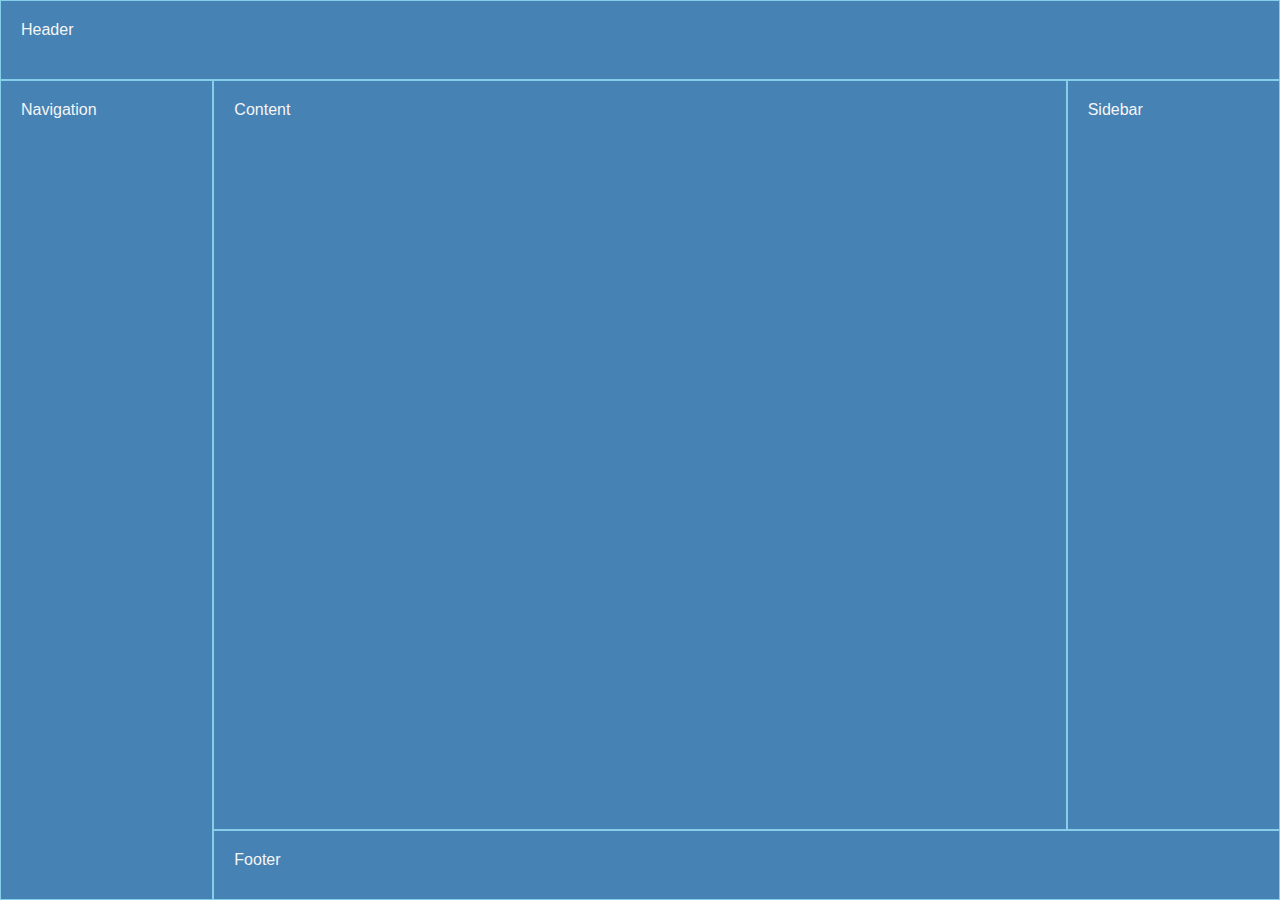
<file: index.html>
<!DOCTYPE html>
<html lang="en">
<head>
    <meta charset="UTF-8">
    <meta http-equiv="X-UA-Compatible" content="IE=edge">
    <meta name="viewport" content="width=device-width, initial-scale=1.0">
    <title>Grid Lock</title>
    <link rel="stylesheet" href="./index.css"/>
</head>
<body>
    <header class="items">Header</header>
    <nav class="items">Navigation</nav>
    <main class="items">Content</main>
    <aside class="items">Sidebar</aside>
    <footer class="items">Footer</footer>
</body>
</html>
</file>
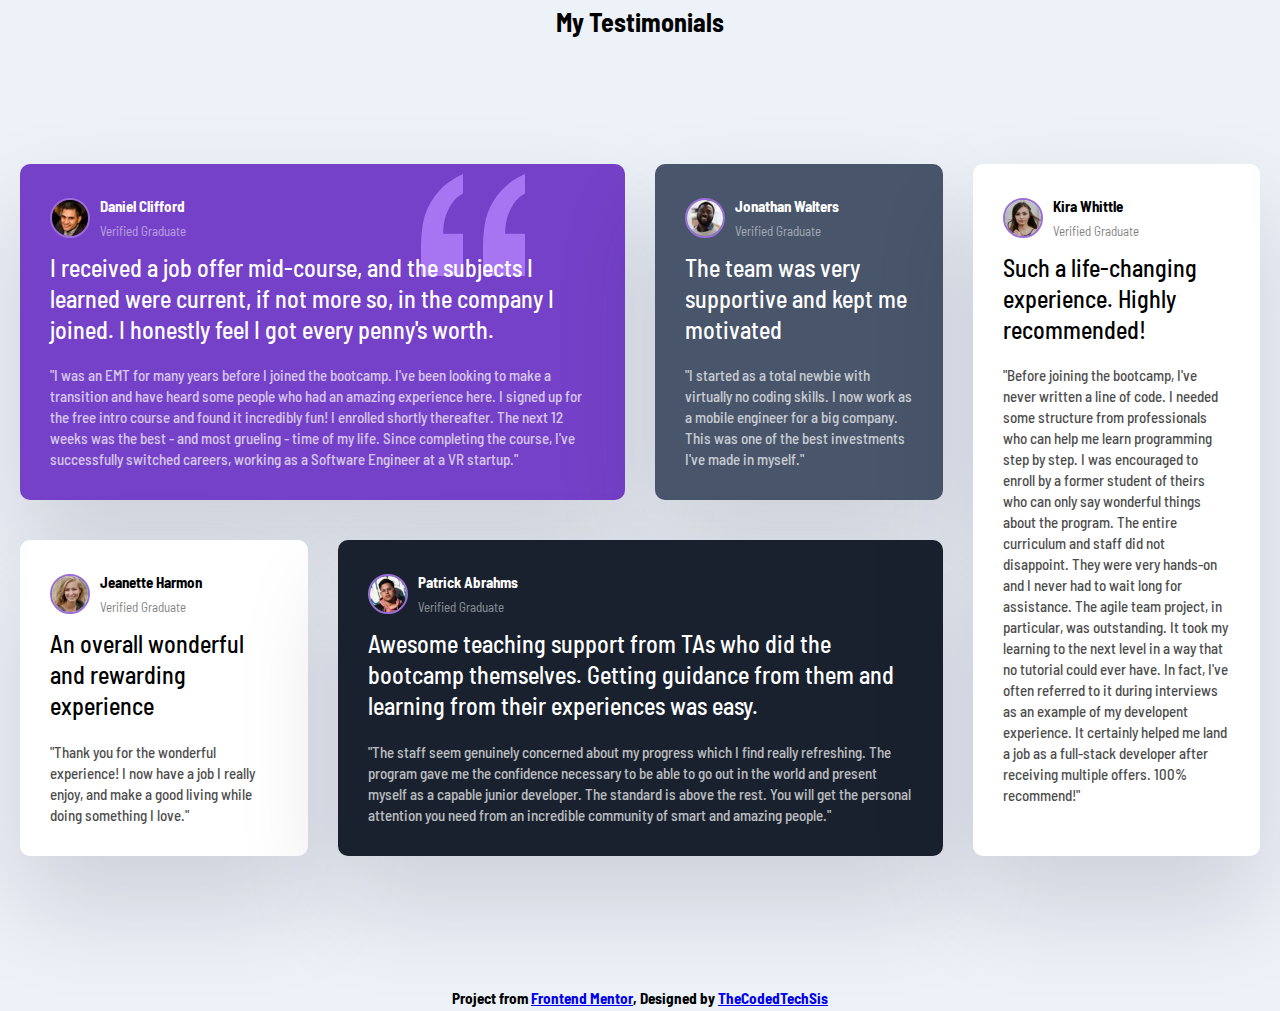
<file: Grid project/index.html>
<!DOCTYPE html>
<html lang="en">
  <head>
    <meta charset="UTF-8" />
    <meta http-equiv="X-UA-Compatible" content="IE=edge" />
    <meta name="viewport" content="width=device-width, initial-scale=1.0" />
    <link rel="stylesheet" href="index.css" />
    <title>Testimonials</title>
  </head>
  <body>

    <div class="header-title">
      <h1>My Testimonials</h1>
    </div>
    <div class="testimonials">
      <div class="card card--bg-purple">
        <header class="card__header">
          <img src="images/image-daniel.jpg" class="card__img" alt="" />
          <div>
            <h3>Daniel Clifford</h3>
            <p>Verified Graduate</p>
          </div>
        </header>
        <p class="card__lead">
          I received a job offer mid-course, and the subjects I learned were
          current, if not more so, in the company I joined. I honestly feel I
          got every penny's worth.
        </p>
        <p class="card__quote">
          "I was an EMT for many years before I joined the bootcamp. I've been
          looking to make a transition and have heard some people who had an
          amazing experience here. I signed up for the free intro course and
          found it incredibly fun! I enrolled shortly thereafter. The next 12
          weeks was the best - and most grueling - time of my life. Since
          completing the course, I've successfully switched careers, working as
          a Software Engineer at a VR startup."
        </p>
      </div>

      <div class="card card--bg-gray-blue">
        <header class="card__header">
          <img src="images/image-jonathan.jpg" class="card__img" alt="" />
          <div>
            <h3>Jonathan Walters</h3>
            <p>Verified Graduate</p>
          </div>
        </header>
        <p class="card__lead">
          The team was very supportive and kept me motivated
        </p>
        <p class="card__quote">
          "I started as a total newbie with virtually no coding skills. I now
          work as a mobile engineer for a big company. This was one of the best
          investments I've made in myself."
        </p>
      </div>

      <div class="card">
        <header class="card__header">
          <img src="images/image-jeanette.jpg" class="card__img" alt="" />
          <div>
            <h3>Jeanette Harmon</h3>
            <p>Verified Graduate</p>
          </div>
        </header>
        <p class="card__lead">An overall wonderful and rewarding experience</p>
        <p class="card__quote">
          "Thank you for the wonderful experience! I now have a job I really
          enjoy, and make a good living while doing something I love."
        </p>
      </div>

      <div class="card card--bg-black-blue">
        <header class="card__header">
          <img src="images/image-patrick.jpg" class="card__img" alt="" />
          <div>
            <h3>Patrick Abrahms</h3>
            <p>Verified Graduate</p>
          </div>
        </header>
        <p class="card__lead">
          Awesome teaching support from TAs who did the bootcamp themselves.
          Getting guidance from them and learning from their experiences was
          easy.
        </p>
        <p class="card__quote">
          "The staff seem genuinely concerned about my progress which I find
          really refreshing. The program gave me the confidence necessary to be
          able to go out in the world and present myself as a capable junior
          developer. The standard is above the rest. You will get the personal
          attention you need from an incredible community of smart and amazing
          people."
        </p>
      </div>

      <div class="card">
        <header class="card__header">
          <img src="images/image-kira.jpg" class="card__img" alt="" />
          <div>
            <h3>Kira Whittle</h3>
            <p>Verified Graduate</p>
          </div>
        </header>
        <p class="card__lead">
          Such a life-changing experience. Highly recommended!
        </p>
        <p class="card__quote">
          "Before joining the bootcamp, I've never written a line of code. I
          needed some structure from professionals who can help me learn
          programming step by step. I was encouraged to enroll by a former
          student of theirs who can only say wonderful things about the program.
          The entire curriculum and staff did not disappoint. They were very
          hands-on and I never had to wait long for assistance. The agile team
          project, in particular, was outstanding. It took my learning to the
          next level in a way that no tutorial could ever have. In fact, I've
          often referred to it during interviews as an example of my developent
          experience. It certainly helped me land a job as a full-stack
          developer after receiving multiple offers. 100% recommend!"
        </p>
      </div>
    </div>

    <footer>
      <h3>
        Project from
        <a
          href="https://www.frontendmentor.io/challenges/testimonials-grid-section-Nnw6J7Un7"
          >Frontend Mentor</a
        >, Designed by <a href="https://github.com/Adebimpe96">TheCodedTechSis</a> 
      </h3>
    </footer>
  </body>
</html>
</file>
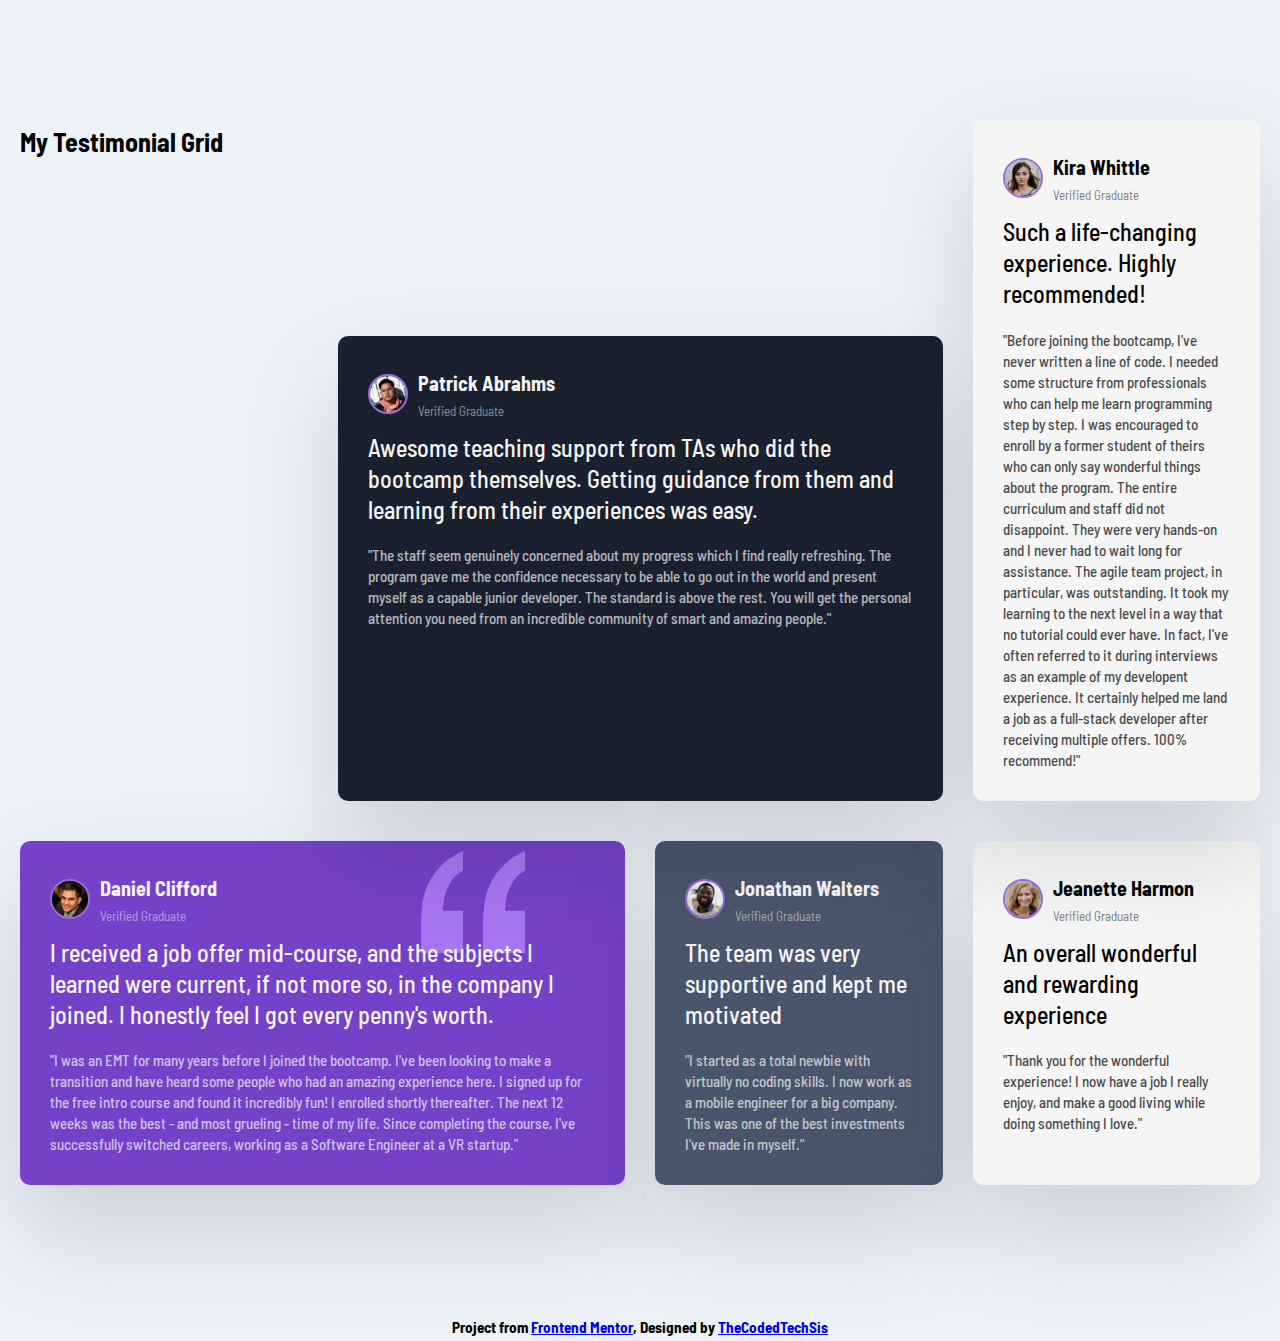
<file: Testimonial/index.html>
<!DOCTYPE html>
<html lang="en">
  <head>
    <meta charset="UTF-8" />
    <meta http-equiv="X-UA-Compatible" content="IE=edge" />
    <meta name="viewport" content="width=device-width, initial-scale=1.0" />
    <link rel="stylesheet" href="index.css" />
    <title>Testimonials</title>
  </head>
  <body>
    <div class="testimonials">
        <header>
            <h1>My Testimonial Grid</h1>
        </header>
      <div class="card card--bg-purple">
        <header class="card__header">
          <img src="images/image-daniel.jpg" class="card__img" alt="" />
          <div>
            <h3>Daniel Clifford</h3>
            <p>Verified Graduate</p>
          </div>
        </header>
        <p class="card__lead">
          I received a job offer mid-course, and the subjects I learned were
          current, if not more so, in the company I joined. I honestly feel I
          got every penny's worth.
        </p>
        <p class="card__quote">
          "I was an EMT for many years before I joined the bootcamp. I've been
          looking to make a transition and have heard some people who had an
          amazing experience here. I signed up for the free intro course and
          found it incredibly fun! I enrolled shortly thereafter. The next 12
          weeks was the best - and most grueling - time of my life. Since
          completing the course, I've successfully switched careers, working as
          a Software Engineer at a VR startup."
        </p>
      </div>

      <div class="card card--bg-gray-blue">
        <header class="card__header">
          <img src="images/image-jonathan.jpg" class="card__img" alt="" />
          <div>
            <h3>Jonathan Walters</h3>
            <p>Verified Graduate</p>
          </div>
        </header>
        <p class="card__lead">
          The team was very supportive and kept me motivated
        </p>
        <p class="card__quote">
          "I started as a total newbie with virtually no coding skills. I now
          work as a mobile engineer for a big company. This was one of the best
          investments I've made in myself."
        </p>
      </div>

      <div class="card">
        <header class="card__header">
          <img src="images/image-jeanette.jpg" class="card__img" alt="" />
          <div>
            <h3>Jeanette Harmon</h3>
            <p>Verified Graduate</p>
          </div>
        </header>
        <p class="card__lead">An overall wonderful and rewarding experience</p>
        <p class="card__quote">
          "Thank you for the wonderful experience! I now have a job I really
          enjoy, and make a good living while doing something I love."
        </p>
      </div>

      <div class="card card--bg-black-blue">
        <header class="card__header">
          <img src="images/image-patrick.jpg" class="card__img" alt="" />
          <div>
            <h3>Patrick Abrahms</h3>
            <p>Verified Graduate</p>
          </div>
        </header>
        <p class="card__lead">
          Awesome teaching support from TAs who did the bootcamp themselves.
          Getting guidance from them and learning from their experiences was
          easy.
        </p>
        <p class="card__quote">
          "The staff seem genuinely concerned about my progress which I find
          really refreshing. The program gave me the confidence necessary to be
          able to go out in the world and present myself as a capable junior
          developer. The standard is above the rest. You will get the personal
          attention you need from an incredible community of smart and amazing
          people."
        </p>
      </div>

      <div class="card">
        <header class="card__header">
          <img src="images/image-kira.jpg" class="card__img" alt="" />
          <div>
            <h3>Kira Whittle</h3>
            <p>Verified Graduate</p>
          </div>
        </header>
        <p class="card__lead">
          Such a life-changing experience. Highly recommended!
        </p>
        <p class="card__quote">
          "Before joining the bootcamp, I've never written a line of code. I
          needed some structure from professionals who can help me learn
          programming step by step. I was encouraged to enroll by a former
          student of theirs who can only say wonderful things about the program.
          The entire curriculum and staff did not disappoint. They were very
          hands-on and I never had to wait long for assistance. The agile team
          project, in particular, was outstanding. It took my learning to the
          next level in a way that no tutorial could ever have. In fact, I've
          often referred to it during interviews as an example of my developent
          experience. It certainly helped me land a job as a full-stack
          developer after receiving multiple offers. 100% recommend!"
        </p>
      </div>
    </div>

    <footer>
      <h3>
        Project from
        <a
          href="https://www.frontendmentor.io/challenges/testimonials-grid-section-Nnw6J7Un7"
          >Frontend Mentor</a
        >, Designed by <a href="https://github.com/Adebimpe96">TheCodedTechSis</a> 
      </h3>
    </footer>
  </body>
</html>
</file>
<file: index.css>
*{
    margin: 0;
    padding: 0;
    box-sizing: border-box;
}
body{
    height:100vh;
    font-size: 16px;
    font-family: 'Open Sans', sans-serif;
   display: grid;
   grid-template-areas: 
   "header header header"
   "navigation content sidebar"
   "navigation footer footer";
   grid-template-columns: 1fr 4fr 1fr;
   grid-template-rows: 80px 1fr 70px;

}
header, 
main, 
nav,
aside,
footer{
    background-color: steelblue;
    border: 1px solid skyblue;
    padding: 20px;
    color: #f5f5f5;
}
header{
    grid-area: header;
}
main{
    grid-area: content;
}
nav{
    grid-area: navigation;
}
aside{
    grid-area: sidebar;
}
footer{
    grid-area: footer;
}
</file>
<file: Grid project/index.css>
@import url('https://fonts.googleapis.com/css2?family=Barlow+Semi+Condensed:wght@200;300;400;700&display=swap');

* {
  box-sizing: border-box;
  margin: 0;
  padding: 0;
}

body {
  background: #edf2f8;
  font-family: 'Barlow Semi Condensed', sans-serif;
  line-height: 1.7;
  font-size: 13px;
}

.header-title{
text-align: center;
}

.testimonials {
  max-width: 1440px;
  margin: 100px auto;
  padding: 20px;
  display: grid;
  grid-template-columns: repeat(4, 1fr);
  gap: 30px;
}

.card {
  background: #fff;
  border-radius: 10px;
  padding: 30px;
  box-shadow: rgba(17, 12, 46, 0.15) 0px 48px 100px 0px;
  margin-bottom: 10px;
}

.card__header {
  display: flex;
  align-items: center;
  margin-bottom: 10px;
}

.card__header h3 {
  font-size: 15px;
}

.card__header p {
  opacity: 50%;
}

.card__img {
  width: 40px;
  height: 40px;
  border-radius: 50%;
  border: 2px solid #996ed9;
  margin-right: 10px;
}

.card__lead {
  font-size: 1.5rem;
  font-weight: 500;
  line-height: 1.3;
  margin-bottom: 20px;
}

.card__quote {
  font-size: 15px;
  font-weight: 500;
  line-height: 1.4;
  opacity: 70%;
}

.card--bg-purple {
  background: hsl(263, 55%, 52%);
  color: #fff;
  background-image: url('./images/bg-pattern-quotation.svg');
  background-repeat: no-repeat;
  background-position: top 10px right 100px;
}

.card--bg-gray-blue {
  background: hsl(217, 19%, 35%);
  color: #fff;
}

.card--bg-black-blue {
  background: hsl(219, 29%, 14%);
  color: #fff;
}

.card:nth-of-type(1) {
  grid-column: 1 / 3;
}

.card:nth-of-type(4) {
  grid-column: 2 / 4;
  grid-row: 2;
}

.card:nth-of-type(5) {
  grid-column: 4;
  grid-row: 1 / 3;
}

footer {
  text-align: center;
}

@media (max-width: 768px) {
  .testimonials {
    grid-template-columns: 1fr;
    width: 100%;
  }

  .card:nth-of-type(1) {
    grid-column: 1;
  }

  .card:nth-of-type(4) {
    grid-column: 1;
    grid-row: 4;
  }

  .card:nth-of-type(5) {
    grid-column: 1;
    grid-row: 5;
  }
}
</file>
<file: Testimonial/index.css>
@import url('https://fonts.googleapis.com/css2?family=Barlow+Semi+Condensed:wght@200;300;400;700&display=swap');

* {
  box-sizing: border-box;
  margin: 0;
  padding: 0;
}

body {
  background: #edf2f8;
  font-family: 'Barlow Semi Condensed', sans-serif;
  line-height: 1.7;
  font-size: 13px;
}
.testimonials{
    max-width: 1440px;
    margin: 100px auto;
    padding: 20px;
    display: grid;
    grid-template-columns: repeat(4, 1fr);
    gap:30px;
}
.card{
    background: #f5f5f5;
    border-radius: 10px;
    padding: 30px;
    box-shadow: rgba(17, 12, 46, 0.15) 0px 48px 100px 0px;
    margin-bottom: 10px;   


}
.card:nth-of-type(1){
    grid-column: 1/3;
}
.card:nth-of-type(4){
    grid-column: 2/4;
    grid-row: 2/3;
}
.card:nth-of-type(5){
    grid-column: 4/5;
    grid-row: 1/3;  
}
@media (max-width: 768px){
    .testimonials{
        grid-template-columns:1fr;
        width: 100%;
    }
    .card:nth-of-type(1){
        grid-column: 1;
    }
    .card:nth-of-type(4){
        grid-column: 1;
        grid-row: 2;
    }
    .card:nth-of-type(5){
        grid-column: 1;
        grid-row: 5;  
    }
}
.card__header{
    display: flex;
    align-items: center;
    margin-bottom: 10px;
}
.card__header h3{
    font-size: 20px;
}
.card__header p{
    opacity: 50%;
}
.card__img{
    width: 40px;
    height: 40px;
    border-radius: 50%;
    border: 2px solid #996ed9;
    margin-right: 10px;
}
.card__lead{
    font-size: 1.5rem;
    font-weight: 500;
    line-height: 1.3;
    margin-bottom: 20px;
}
.card__quote{
    font-size: 15px;
    line-height:1.4;
    font-weight: 500;
    opacity: 70%;
}
.card--bg-purple{
    background: hsl(263, 55%, 52%);
    color: #f5f5f5;
    background-image: url('./images/bg-pattern-quotation.svg');
    background-repeat: no-repeat;
    background-position: top 10px right 100px;
}
.card--bg-gray-blue{
    background: hsl(217, 19%, 35%);
    color: #f5f5f5;
}
.card--bg-black-blue{
    background: hsl(219, 29%, 14%);
    color: #f5f5f5;
}
footer{
    text-align:center ;
}
</file>
